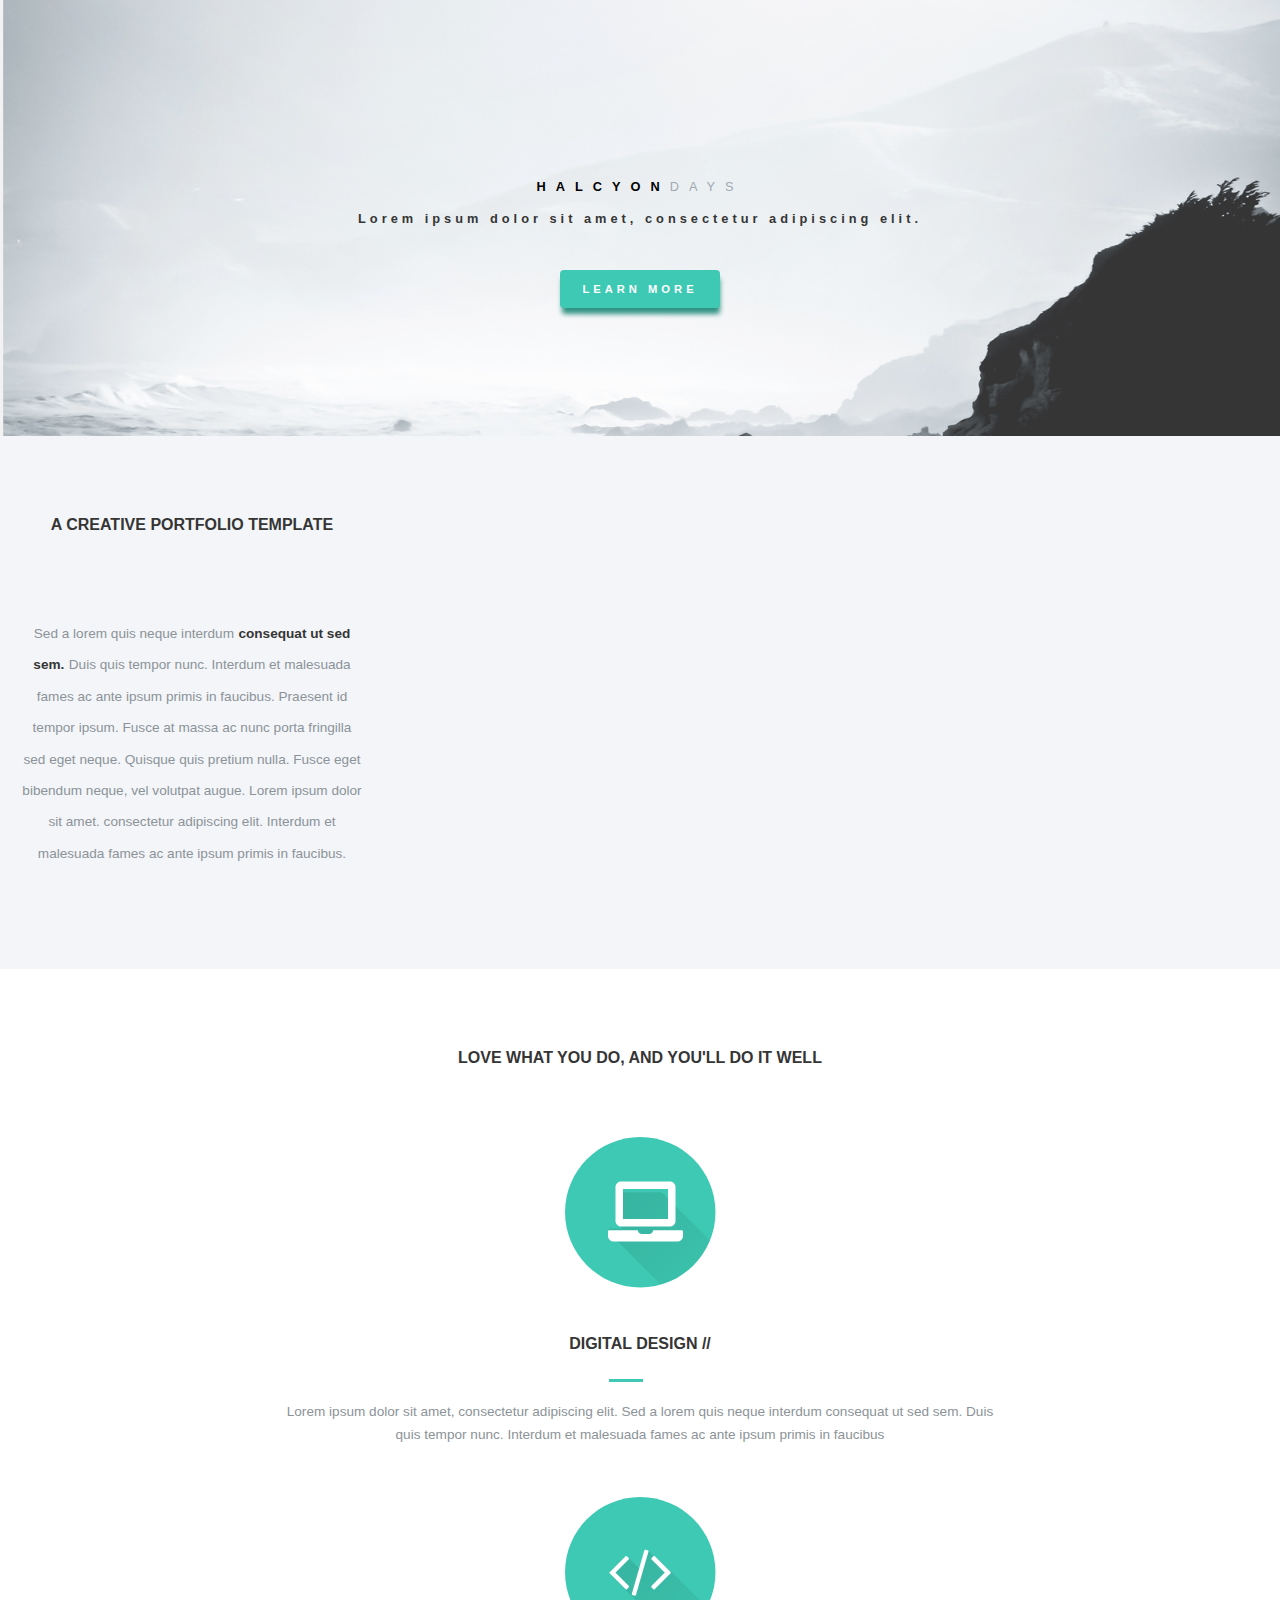
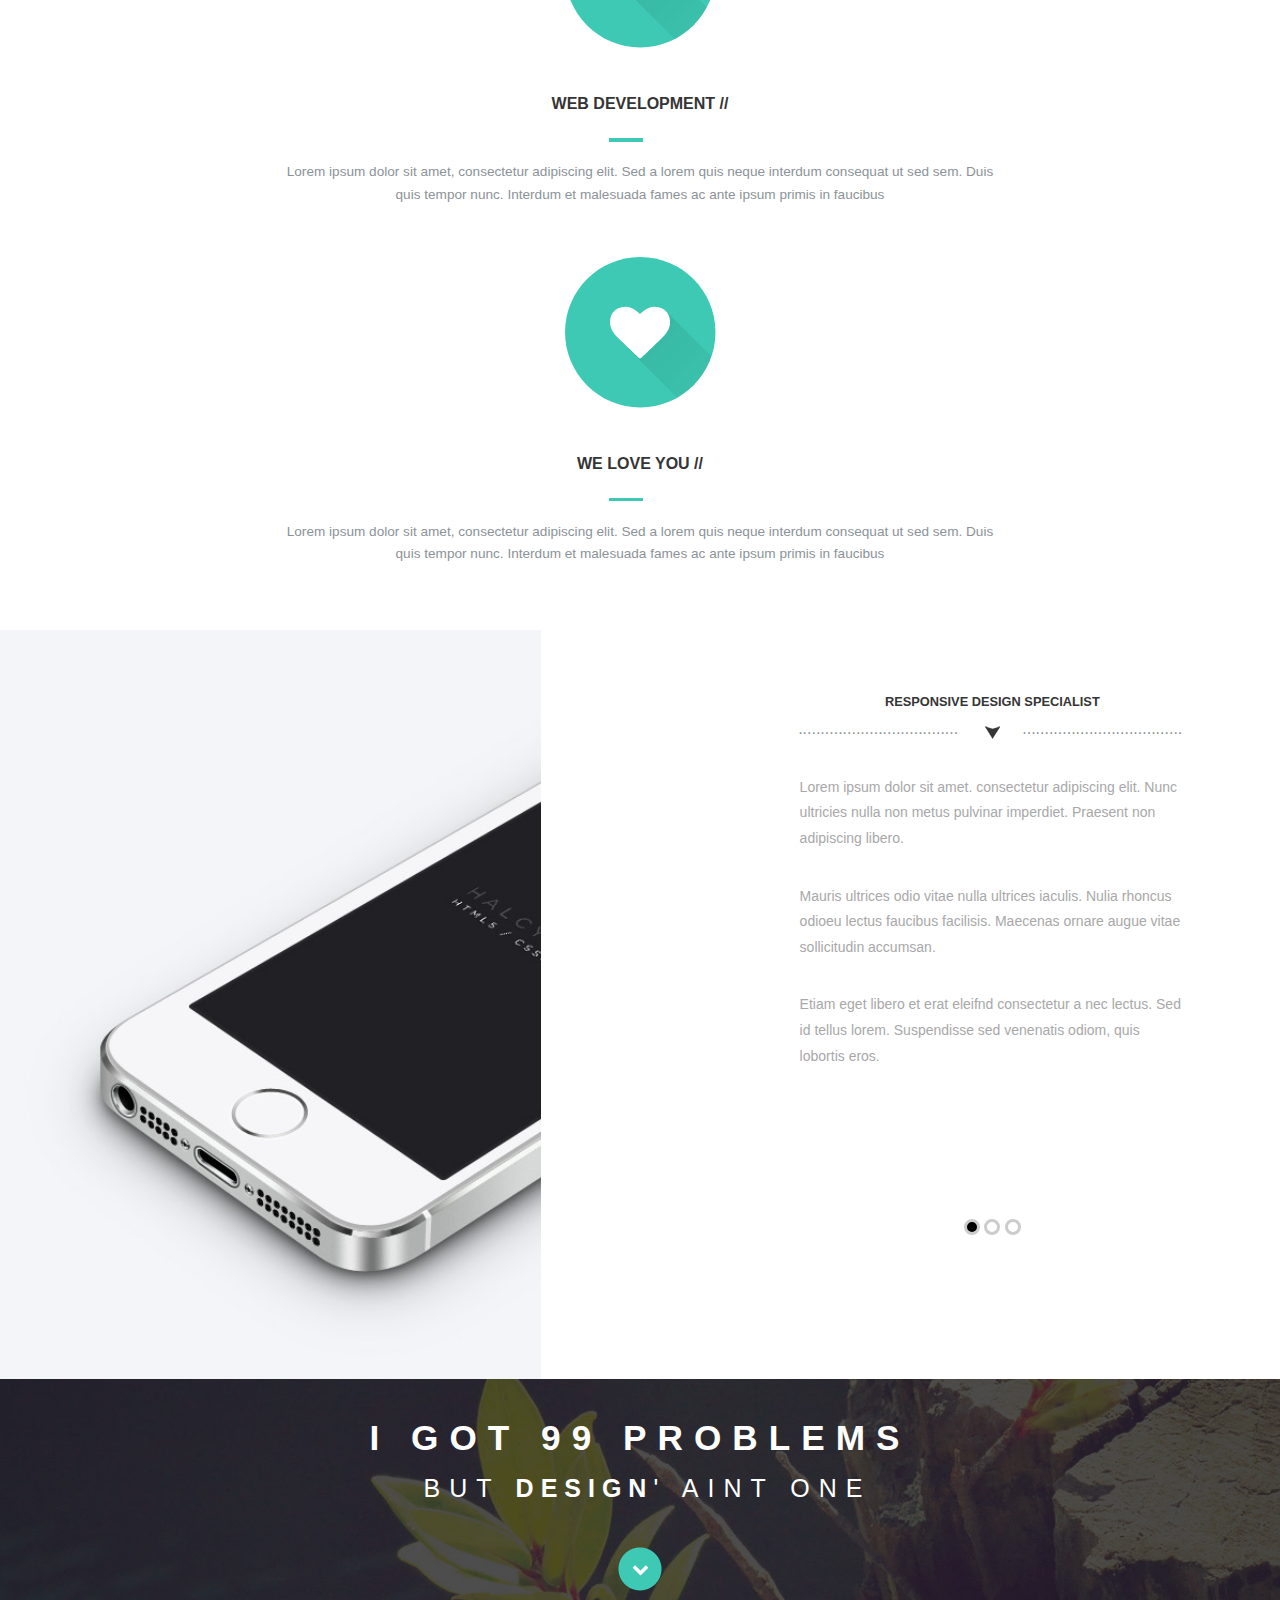
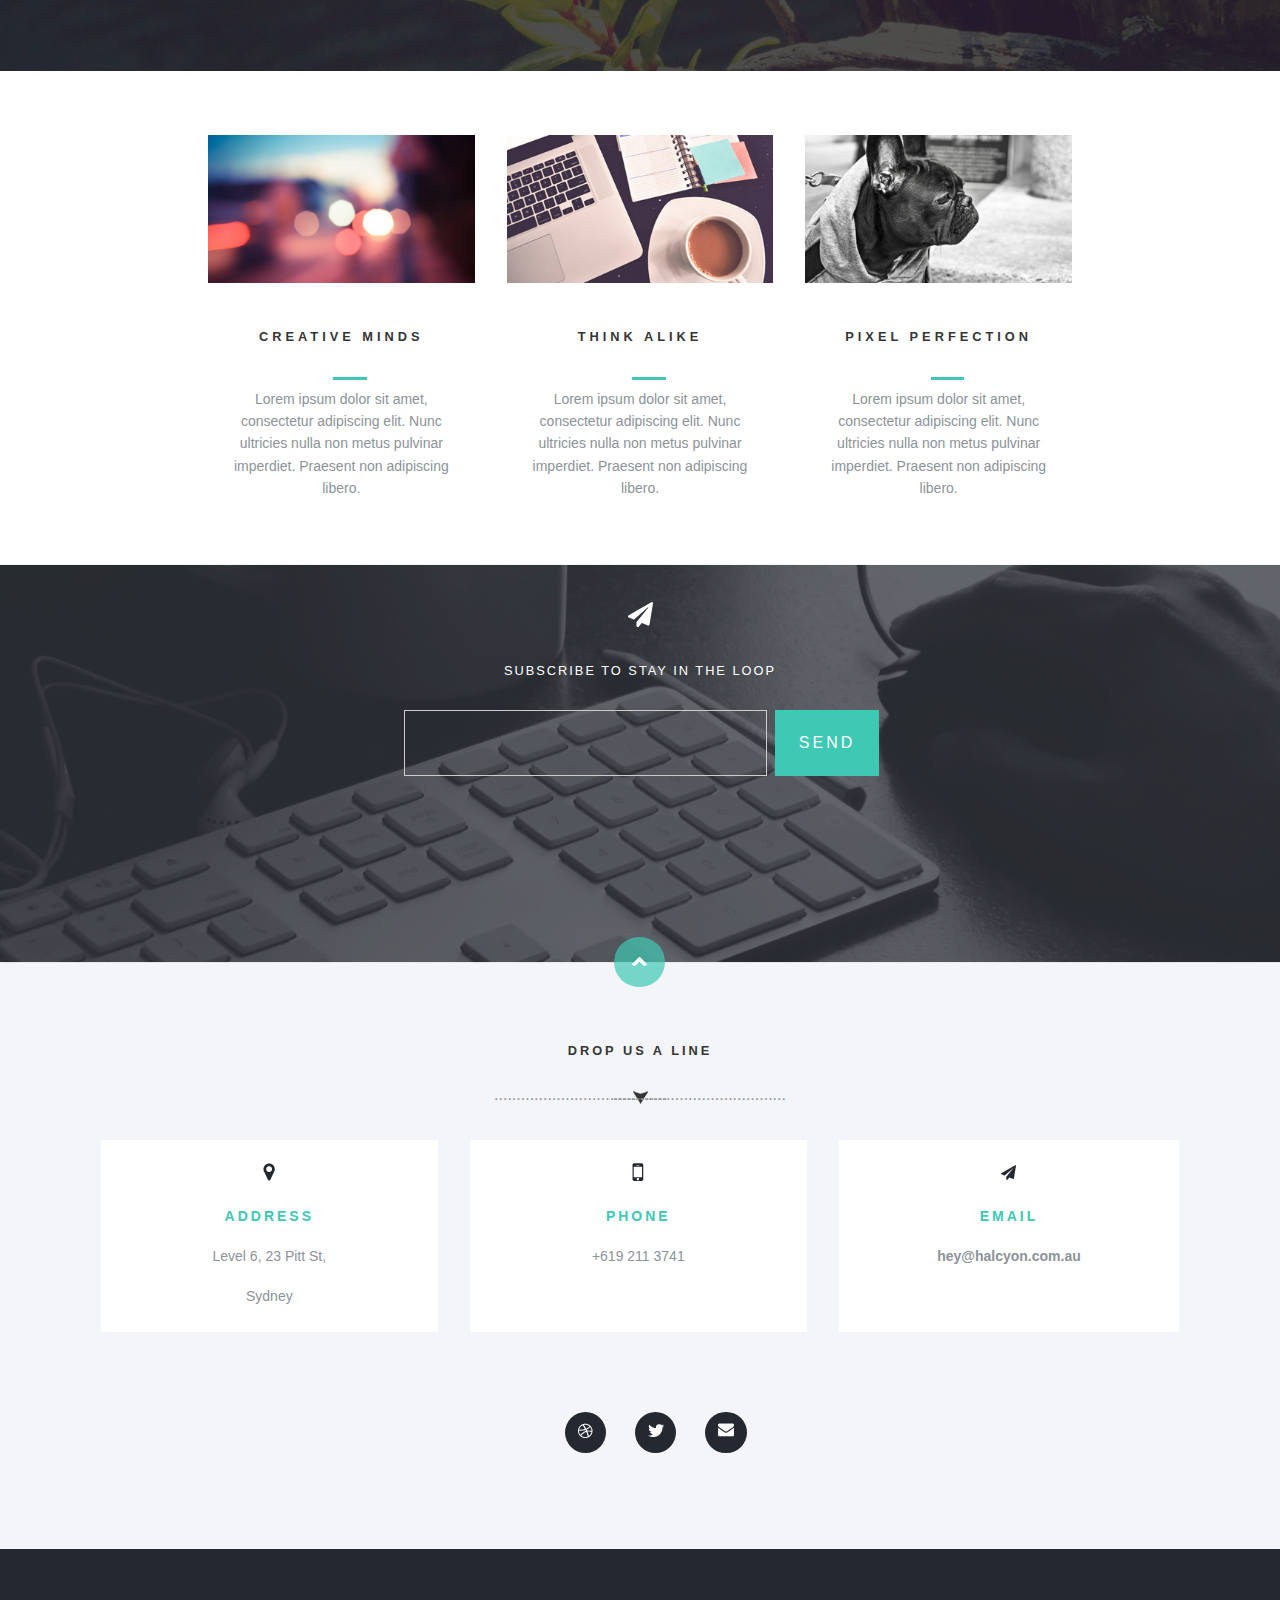
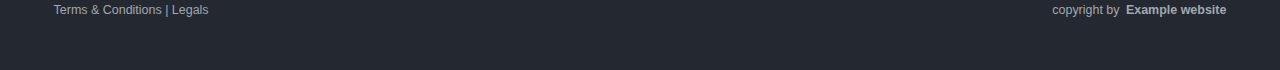
<file: test/project/project/index.html>
<!DOCTYPE html>
<html lang="en">

<head>
    <meta charset="UTF-8">
    <meta name="viewport" content="width=device-width, initial-scale=1.0">
    <link rel="stylesheet" href="./style.css">
    <link rel="stylesheet" href="./media.css">
    <title>Document</title>
</head>

<body>

    <div class="container">

        <div class="slider">
            <div class="backgroud">
                <div class="app-text">
                    <div class="app-main-sub">

                    <div class="test">

                        <div class="text">
                            <h1 class="sub-text">HALCYON</h1>
                            <span class="span-text">DAYS</span>
                        </div>
                    </div>
                    <div class="textt">
                        <h3 class="text-h3">Lorem ipsum dolor sit amet, consectetur adipiscing elit.</h3>
                    </div>
                    <div class="btn">
                        <button class="btn-sub">LEARN MORE</button>
                    </div>
                </div>
                </div>


            </div>
            <div class="main-text">
                <div class="main-sub">


                    <div class="content-text">
                        <h2 class="text-h2">
                            A CREATIVE PORTFOLIO TEMPLATE
                        </h2>
                    </div>
                    <div class="content-text-sub">
                        <div class="border">
                            <img src="./images/Layer 7.png" alt="">
                        </div>
                    </div>

                    <div class="text-content">
                        <h5 class="text-h5">
                            Sed a lorem quis neque interdum
                        </h5>
                        <span class="sed">consequat ut sed sem.</span>
                        <span class="span">

                            Duis quis tempor nunc. Interdum et malesuada fames ac ante ipsum primis in faucibus.
                            Praesent id tempor ipsum. Fusce at massa ac nunc porta fringilla sed eget neque. Quisque
                            quis pretium nulla. Fusce eget bibendum neque, vel volutpat augue. Lorem ipsum dolor sit
                            amet. consectetur adipiscing elit. Interdum et malesuada fames ac ante ipsum primis in
                            faucibus.

                        </span>
                    </div>




                </div>





            </div>



        </div>
        

        <div class="content">

            <div class="container-sub">

                <div class="content-text">
                    <h2 class="text-h2">
                        LOVE WHAT YOU DO, AND YOU'LL DO IT WELL
                    </h2>
                </div>
                <div class="content-text-sub">
                    
                    <div class="border">
                        <img src="./images/Layer 7.png" alt="">
                    </div>
                </div>

            </div>

            <div class="content-sub">



            </div>
            <div class="content-text-sub">
                <div class="content-app">

                    <div class="content-image">
                        <img src="./images/iPhone 5S isometric view mock up.jpg"
                            alt="" class="images">

                    </div>
                    <div class="container-content">

                   <div class="main-content">
                    

                   
                    <div class="content-borders">
                        <div class="test-content">
                            <h3 class="text-sub">
                                RESPONSIVE DESIGN SPECIALIST
                            </h3>
                        </div>
                        <div class="content-text-sub">
                            <div class="borders">
                                <img src="./images/Layer 7.png" alt="">
                            </div>
                        </div>

                    </div>
                    <div class="text-p">
                        <div class="content-p">
                            <p class="select-text">
                                Lorem ipsum dolor sit amet. consectetur adipiscing elit. Nunc ultricies nulla non metus
                                pulvinar imperdiet. Praesent non adipiscing libero.
                            </p>
                        </div>
                        <div class="content-p">
                            <p class="select-text">
                                Mauris ultrices odio vitae nulla ultrices iaculis. Nulia rhoncus odioeu lectus faucibus
                                facilisis. Maecenas ornare augue vitae sollicitudin accumsan.
                            </p>
                        </div>
                        <div class="content-p">
                            <p class="select-text">
                                Etiam eget libero et erat eleifnd consectetur a nec lectus. Sed id tellus lorem.
                                Suspendisse sed venenatis odiom, quis lobortis eros.
                            </p>
                        </div>
                    </div>
                    <div class="content-box">
                        <button class="btn-content"></button>
                        <button class="btn-contents"></button>
                        <button class="btn-contents"></button>
                    </div>
                </div>
                
                </div>
                </div>

               

            </div>
            <div class="backgroud-content">
                <div class="main-app">
                <div class="backgroud-text">
                    <div class="sub-bachgroud-text">
                        <h4 class="-backgroud-h4">I GOT 99 PROBLEMS</h4>
                    </div>
                    <div class="sub-bachgroud-text">
                        <div class="app-backgourd">

                            <p class="p-backgroud">BUT</p>
                            <H4 class="h4-sub-backgroud">DESIGN   </H4>
                            <p class="text-content-gr">'     AINT ONE</p>
                        </div>

                    </div>
                    <div class="sub-bachgroud-texts">
                        <img src="./images/up.png" alt="">
                    </div>
                </div>

            </div>
            </div>
                <div class="content-images">
                    <div class="content-subs">



                    </div>
                </div>
                <div class="content-contact">
                    <img src="./images/s.png" alt="" class="icon-contact">
                    <div class="sub-contact">
                        <div class="content-sub-app">
                            <div class="contents-app">

                                <div class="contact-texts">
                                    <img src="./images/down.png" alt="">
                                </div>
                                <div class="contact-texts">
                                    <p class="content-sub-text">SUBSCRIBE TO STAY IN THE LOOP</p>
                                </div>
                                <div class="contact-text">
                                    <input type="text" class="input-text">
                                    <button class="btn-content">SEND</button>
                                </div>
                            </div>
                        </div>
                    </div>


                </div>
                <div class="content-address">
                    <div class="sub-addresss">
                        <div class="address-title">
                            <h5 class="h5-title">
                                DROP US A LINE
                            </h5>
                        </div>
                        <div class="address-titlee">
                            <img src="./images/Layer 7.png" alt="" class="image-title">
                        </div>
                    </div>
                    <div class="sub-address">
                        <div class="email">
                            <div class="address-email">
                                <img src="./images/localtion.png" alt="" class="image-address">
                            </div>
                            <div class="address-email">
                                <p class="p-title">ADDRESS</p>
                            </div>
                            <div class="address-email">
                                <div class="p-text-title">Level 6, 23 Pitt St, Sydney</div>
                            </div>
                        </div>
                        <div class="email">
                            <div class="address-email">
                                <img src="./images/phone.png" alt="" class="image-address">
                            </div>
                            <div class="address-email">
                                <p class="p-title">PHONE</p>
                            </div>
                            <div class="address-email">
                                <div class="p-text-title">+619 211 3741</div>
                            </div>
                        </div>
                        <div class="email">
                            <div class="address-email">
                                <img src="./images/address.png" alt="" class="image-address">
                            </div>
                            <div class="address-email">
                                <p class="p-title">EMAIL</p>
                            </div>
                            <div class="address-email">
                                <div class="p-text-titles">hey@halcyon.com.au</div>
                            </div>
                        </div>
                    </div>
                    <div class="sub-address">
                        <div class="address-icon">
                            <img src="./images/img.png" alt="" class="icon">
                        </div>
                        <div class="address-icon">
                            <img src="./images/img 1.png" alt="" class="icon">
                        </div>
                        <div class="address-icon">
                            <img src="./images/img 2.png" alt="" class="icon">
                        </div>
                    </div>


                </div>
        </div>



        <div class="footer">
            <div class="footer-sub">

                <div class="footer-text">
                    <p class="footer-content">Terms & Conditions | Legals</p>
                </div>
                <div class="footer-text">
                    <p class="footer-content">copyright by</p>
                    <span class="span-text">Example website</span>
                </div>
            </div>




        </div>


    </div>





    <script src="./main.js"></script>
</body>

</html>
</file>
<file: test/project/project/style.css>
* {
    padding: 0;
    margin: 0;
    box-sizing: border-box;
    font-size: 100%;

}

html {
    font-family: Arial, Helvetica, sans-serif;

}

li {
    list-style: none;
}

a {
    text-decoration: none;

}

.backgroud {
    background: url(./images/backgroud.png) top center / cover no-repeat;
    padding-top: 4%;
}
 .app-image {
    text-align: center;
}
.app-images {
    
}
.app-images:hover {
    
}
.backgroud > .app-text {
    display: flex;
    justify-content: center;
    padding: 6rem 22rem 22rem 22rem;
}
.app-text > .app-main-sub {
    text-align: center;
    padding: 8rem;
}



.text {
    display: flex;
    margin: 0 0 15px 30px;
    justify-content: center;
}

.textt {
    margin-bottom: 40px;
}

.text>.sub-text {
    font-size: 2rem;
    letter-spacing: 10px;
}

.text>.span-text {
    font-size: 2rem;
    letter-spacing: 10px;
    color: #a1a9b0;
}

.app-text>.btn {
    text-align: center;
}

.btn>.btn-sub {
    outline: none;
    border: none;
    padding: 22px 32px;
    color: rgb(255, 255, 255);
    background-color: #3dc9b3;
    font-size: 0.9rem;
    letter-spacing: 4px;
    border-radius: 4px;
    box-shadow: 1px 7px 5px -1px #309383;
    font-weight: 600;
}

.main-sub>.content-text-sub>.border {
    width: 100%;
}



.test-content>.content-text-sub {
    display: flex;
    justify-content: center;
}

.content-text-sub {
    display: flex;
    justify-content: center;
}

.main-sub>.content-text-sub {
    display: flex;
    justify-content: center;
    position: relative;
}



.main-sub>.content-text-sub::after {
    content: '...........................................';
    position: absolute;
    left: 18%;
    top: -43%;

}
.text-sub {
    font-size: 0.8rem;
    color: #353535;
}

.main-sub>.content-text-sub::before {
    content: '...........................................';
    position: absolute;
    left: 56%;
    top: -43%;

}

.main-sub>.text-content {
    margin-top: 4rem;
}

.main-text>.main-sub {
    text-align: center;
    width: 46rem;
    margin: auto;
}

.content-text {
    margin-bottom: 1.2rem;
}

.text-content>.text-h5 {
    display: inline-block;
    font-weight: 200;
    color: #8c9398;
}
.span {
    color: #8c9398;
}

.text-content>.sed {
    color: #353535;
    font-weight: 700;
}

.main-sub>.text-content {
    line-height: 1.9rem;
}

.main-text {
   
    background-color: #f3f5f8;
    padding: 5rem 0;

}

.container-sub>.content-text-sub {
    display: flex;
    justify-content: center;
    position: relative;
}

.content-text-sub>.border {
   
}

.container-sub {
    width: 80%;
    margin: auto;
    padding: 5rem 0;
}

.container-sub>.content-text-sub::before {
    content: '...........................................';
    position: absolute;
    left: 34%;
    top: -43%;
}

.container-sub>.content-text-sub::after {
    content: '...........................................';
    position: absolute;
    left: 53%;
    top: -43%;
}



.text-h2 {
    text-align: center;
    color: #353535;
}

.contents {
    width: 80%;
    margin: auto;
    display: flex;
}

.imagess {
   width: 100%;
}

.app-content>.sub-title {
    margin: 2.5rem 0;
    position: relative;
    color: #353535;
}

.app-content>.sub-title::after {
    position: absolute;
    content: '';
    background-color: #3dc9b3;
    left: 47%;
    top: 240%;
    width: 2.1rem;
    height: 0.2rem;

}

.text-contents {
    width: 70%;
    line-height: 1.4rem;
    color: #8c9398;
}

.contain>.app-content {
    text-align: center;
}

.app-content>.app-context {
    text-align: -webkit-center;
}

.content-sub {
    margin-bottom: 4rem;
}

.content-text-sub>.content-app {
    display: flex;
}

.content-app>.container-content {
    display: flex;
    justify-content: center;
    width: 100%;
}

.text-p>.content-p {
    margin: 2rem 0;
    display: flex;
    justify-content: center;
}



.content-app>.container-image {
    width: 100%;
}

.content-image>.images {
    height: 100%;
}

.content-image {
    width: 78%;
    overflow: hidden;
}

.container-content>.content-borders {
    position: relative;

}

.borders {
    margin-top: 1rem;
}

.borders::after {
    content: '....................................';
    padding: 3px;
    position: absolute;
    top: 48%;
    left: 28%;
    border-radius: 999px;
    color: #8c9398;
}

.borders::before {
    content: '....................................';
    padding: 3px;
    position: absolute;
    top: 48%;
    left: 53%;
    border-radius: 999px;
    color: #8c9398;
}

.text-p {
    width: 100%;
}

.content-p>.select-text {
    width: 43%;
    line-height: 1.6rem;
    color: #a8a8a8;
    font-size: 14px;
}

.container-content>.main-content {
    margin-top: 4rem;
}

.main-content>.content-borders {
    text-align: center;
    position: relative;
}

.content-box {
    text-align: center;
    margin: 9rem 0 9rem 0;
}

.content-box>.btn-content {
    padding: 5px;
    background-color: #000;
    border-radius: 999px;
    border: solid #ccc;
    cursor: pointer;
}

.content-box>.btn-content:hover {
    background-color: #9999FF;
}

.content-box>.btn-contents:hover {
    background-color: #9999FF;
}

.content-box>.btn-contents {
    padding: 5px;
    background-color: #fff;
    border-radius: 999px;
    border: solid #ccc;
    cursor: pointer;
}

.content {
    overflow: hidden;
}

.backgroud-content {
    background: url(./images/Shape\ 8.jpg) top center / cover no-repeat;
   
    padding-top: 3%;
}

.sub-bachgroud-text>.app-backgourd {
    display: flex;
}
.h4-sub-backgroud {
    font-size: 25px;
    letter-spacing: 7px
}
.p-backgroud {
    font-size: 25px;
    margin: 0 15px;
    letter-spacing: 9px
}
.text-content-gr {
    font-size: 25px;
    letter-spacing: 9px
}

.backgroud-content>.backgroud-text {
    text-align: center;
    
}
.sub-bachgroud-text   {
    font-size: 2.2rem;
    color: #fff;
}

.backgroud-text>.sub-bachgroud-text {
    display: flex;
    justify-content: center;
    margin-bottom: 1rem;
    letter-spacing: 11px;
}


.sub-bachgroud-texts {
    padding: 12px;
    background-color: transparent;
    display: inline-block;
    border-radius: 999px;
    margin: 1rem 0 2rem 0;
}

.sub-bachgroud-texts>.btn-border-content {

    border: none;
}

.backgroud-content>.main-app {
    margin-bottom: 4rem;
}

.main-app>.backgroud-text {
    text-align: center;
    padding-bottom: 2rem;
}

.app-context>.text-contentss {
    width: 91%;
    line-height: 1.4rem;
    color: #8c9398;
    font-size: 14px;
}
.app-context > .text-contents {
    margin-top: 3rem;
}

.contentss {
    width: 70%;
    margin: auto;
    display: flex;
}

.contains {
    padding: 0 1rem;
}

.sub-title>.text-h3 {
    text-align: center;
    
}
 .text-h3 {
    color: #353535;
    font-weight: 600;
    font-size: 0.8rem;
    letter-spacing: 4px;
}

.content-images {
    margin-bottom: 4rem;
}

.contact-text>.input-text {
    outline: none;
    border: 1px solid #ccc;
    background-color: transparent;
    padding: 1.44rem 4.82rem;
    margin: 0 0.2rem;
    color: #fff;
}
.content-sub-app {
    padding-bottom: 4.7rem;
}

.content-contact>.sub-contact {
    background: url('./images/Shape\ 19.png') top center / cover no-repeat;
    padding-top: 3%;
    text-align: center;
    
}
.content-contact {
    position: relative;
}
.content-contact > .icon-contact {
    position: absolute;
    font-size: 0.9rem;
    left: 48%;
    bottom: -6%;
    padding: 1.25rem 1.04rem;
    background-color: rgba(61,201,179,0.7);
    border-radius: 999px;
}

.contact-text>.content-sub-text {
    margin: 2rem 0;
    color: #353535;
   
}
.content-sub-text {
    font-size: 0.8rem;
    color: #fff;
    font-weight: 500;
    letter-spacing: 2px;
}

.contact-text {
    padding-bottom: 7rem;

}

.contact-texts {
    padding-bottom: 2rem;

}

.contact-text>.btn-content {
    padding: 1.5rem;
    outline: none;
    border: none;
    color: #fff;
    background-color: #3dc9b3;
    letter-spacing: 3px;
    
}

.content-address {
    
    background-color: #f3f5f8;
    padding: 5rem 0 1rem 0;
}

.sub-address>.address-titlee {
    text-align: center;
    margin: 2rem;
   
}
.address-titlee::after {
    position: absolute;
    content: '.......................................';
    left: 38%;
    top: -25%;
    color: #8c9398;
}
.address-titlee::before {
    position: absolute;
    content: '.......................................';
    right: 38%;
    top: -25%;
    color: #8c9398;
}
.address-titlee {
    margin: 2rem;
    position: relative;
    text-align: center;
}

.content-address>.sub-address {
    display: flex;
    justify-content: center;
    margin-bottom: 5rem;
    margin-left: 2rem;
}
.content-address>.sub-addresss{
   text-align: center;
}

.address-title > .h5-title {
    letter-spacing: 3px;
    font-size: 0.8rem;
    color: #353535;
}
.email > .address-email {
    text-align: center;
}
.address-email > .p-title {
    font-size: 14px;
    color: #3dc9b3;
    letter-spacing: 3px;
    font-weight: 600;
}
.address-email > .p-text-title {
    font-size: 14px;
    color: #8c9398;
}
.address-email > .p-text-titles {
    font-size: 14px;
    color: #8c9398;
    font-weight: 800;
}

.sub-address>.email {
    padding: 0.99rem 6.15rem;
    margin-right: 2rem;
    background-color: #fff;
    line-height: 2.5rem;
    flex-basis: 27%;
}
.sub-address > .address-icon {
    padding: 0.7rem 0.8rem;
    background-color: #242830;
    border-radius: 999px;
    margin: 0 0.9rem;
    transition: all 0.5s;
    cursor: pointer;
}
.sub-address > .address-icon:hover {
    transform: translateY(-30%);
    background-color: #3dc9b3;
}

.footer>.footer-sub {
    
    background-color: #242830;
    padding: 3.35rem;
    display: flex;
    justify-content: space-between;
}

.footer-text>.footer-content {
    font-size: 0.78rem;
    color: #a1a9b0;
    display: flex;
    align-items: center;
}

.container {
    overflow: hidden;
}
.footer-text > .span-text {
    font-size: 0.78rem;
    color: #a1a9b0;
    font-weight: 800;
    margin-left: 0.4rem;
}
.footer-sub > .footer-text {
    display: flex;
}
</file>
<file: test/project/project/media.css>
/* responsive mobile */
@media screen and (min-width: 320px){
    .backgroud > .app-text {
        padding: 0;
    }
    .text > .sub-text {
        font-size: 0.8rem;
    }
    .text > .span-text {
        font-size: 0.8rem;
    }
    .text {
        margin: 0 0 15px 0;
    }
    .text-h3 {
        line-height: 1.3rem;
    }
    .btn > .btn-sub {
        font-size: 0.7rem;
        padding: 13px 22px;
    }
    .main-text > .main-sub {
        width: 24rem;
        margin: 0;
    }
    .main-sub > .text-content {
        padding: 20px;
    }
    .text-content>.text-h5 {
        font-size: 0.85rem;
        
    }
    .text-content> .sed {
        font-size: 0.85rem;
    }
    .span {
        font-size: 0.85rem;
    }
    .main-sub>.content-text-sub {
        display: none;
    }
    .container-sub>.content-text-sub {
        display: none;
    }
    .contents {
        flex-wrap: wrap;
    }
    .text-contents {
        font-size: 0.85rem
    }
    .app-image {
        margin-top: 3rem;
    }
    .container-sub {
        padding: 5rem 0 0 0;
    }
}
</file>
